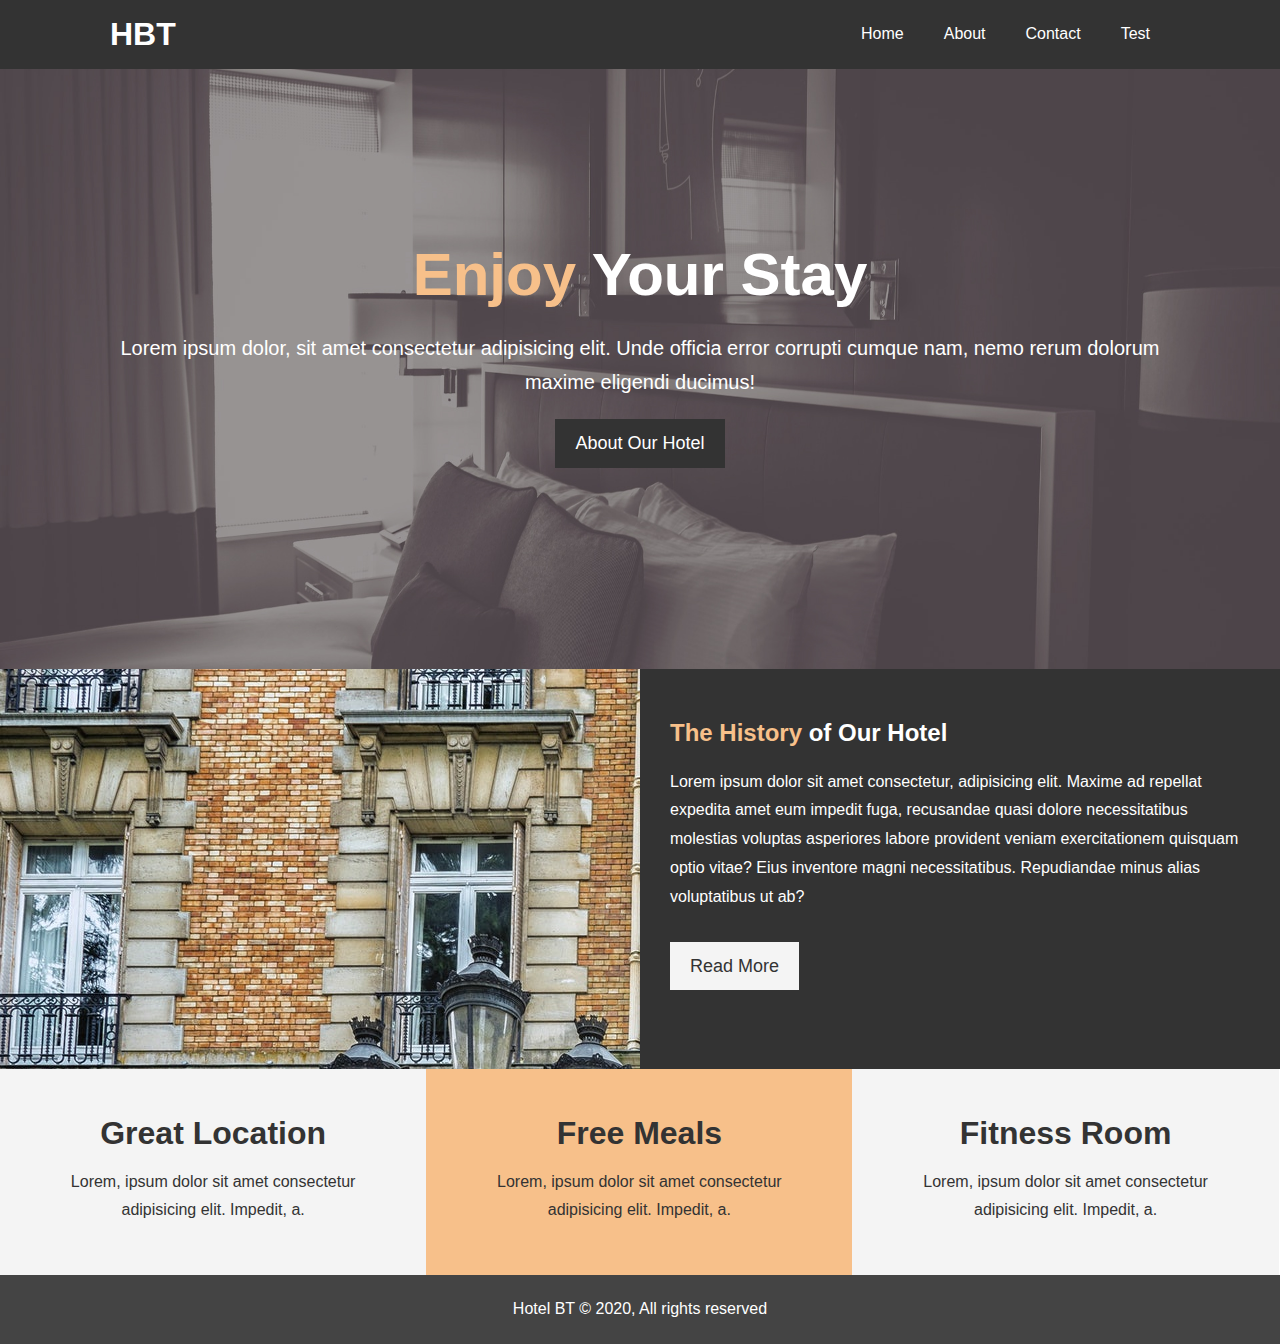
<file: index.html>
<!DOCTYPE html>
<html lang="en">
<head>
    <meta charset="UTF-8">
    <meta name="viewport" content="width=device-width, initial-scale=1.0">
    <title>Hotel BT | Welcome </title>
 <link rel="stylesheet" href="https://cdnjs.cloudflare.com/ajax/libs/font-awesome/5.14.0/css/all.min.css"
        integrity="sha512-1PKOgIY59xJ8Co8+NE6FZ+LOAZKjy+KY8iq0G4B3CyeY6wYHN3yt9PW0XpSriVlkMXe40PTKnXrLnZ9+fkDaog==" 
        crossorigin="anonymous" />
    <link rel="stylesheet" href="css/style.css">
    <!-- 0 to 768px  -->
    <link rel="stylesheet" media="(max-width:768px)" href="css/mobile.css">
</head>

<body>
    <header>
        <nav id="navbar">
            <div class="container">
                <h1 class="logo"><a href="index.html"> HBT </a></h1>
                <ul>
                    <li><a href="index.html">Home</a></li>
                    <li><a href="about.html">About</a></li>
                    <li><a href="contact.html">Contact</a></li>
                    <li><a href="test.html">Test</a></li>
                </ul>
            </div>
        </nav>
    </header>
    <main id="main-content">
        <section id="showcase">
            <div class="container">
                <div class="showcase-content">
                    <h1><span class="text-primary">Enjoy</span> Your Stay</h1>
                    <p class="lead">Lorem ipsum dolor, sit amet consectetur adipisicing elit.
                        Unde officia error corrupti cumque nam,
                        nemo rerum dolorum maxime eligendi ducimus!</p>
                    <a class="btn" href="about.html">About Our Hotel</a>
                </div>
            </div>
        </section>
        <section id="home-info" class="bg-dark">
            <div class="info-img"></div>
            <div class="info-content">
                <h2><span class="text-primary">The History</span> of Our Hotel</h2>
                <p>Lorem ipsum dolor sit amet consectetur, adipisicing elit. Maxime ad repellat expedita amet eum
                    impedit
                    fuga, recusandae quasi dolore necessitatibus molestias voluptas asperiores labore provident veniam
                    exercitationem quisquam optio vitae? Eius inventore magni necessitatibus. Repudiandae minus alias
                    voluptatibus ut ab?</p>
                <a class="btn-light btn" href="about.html">Read More</a>
            </div>
        </section>
        <section id="feature">
            <div class="box bg-light">
                <i class="fas fa-hotel fa-3x"></i>
                <h1>Great Location</h1>
                <p>Lorem, ipsum dolor sit amet
                    consectetur adipisicing elit. Impedit, a.</p>
            </div>
            <div class="box bg-primary">
                <i class="fas fa-utensils fa-3x"></i>
                <h1>Free Meals</h1>
                <p>Lorem, ipsum dolor sit amet
                    consectetur adipisicing elit. Impedit, a.</p>
            </div>
            <div class="box bg-light">
                <i class="fas fa-dumbbell fa-3x"></i>
                <h1>Fitness Room</h1>
                <p>Lorem, ipsum dolor sit amet
                    consectetur adipisicing elit. Impedit, a.</p>
            </div>
        </section>
    </main>
    <div class="clr"></div>
    <footer id="main-footer">
        <p>Hotel BT &copy; 2020, All rights reserved </p>
    </footer>


</body>

</html>
</file>
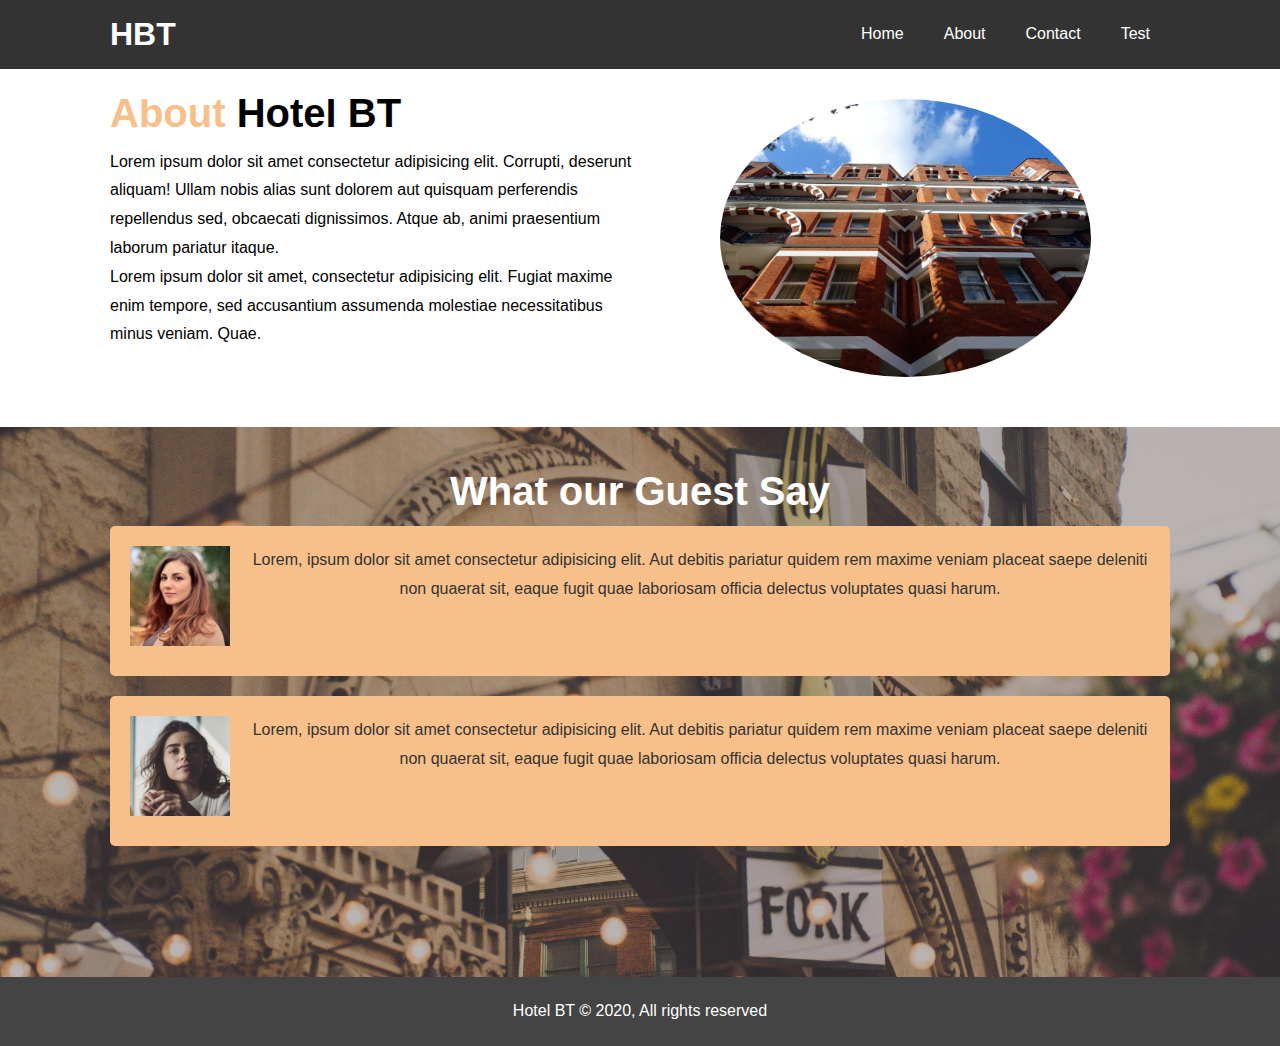
<file: about.html>
<!DOCTYPE html>
<html lang="en">

<head>
    <meta charset="UTF-8">
    <meta name="viewport" content="width=device-width, initial-scale=1.0">
    <title>Hotel BT | Welcome </title>
    <link rel="stylesheet" href="https://cdnjs.cloudflare.com/ajax/libs/font-awesome/5.14.0/css/all.min.css"
        integrity="sha512-1PKOgIY59xJ8Co8+NE6FZ+LOAZKjy+KY8iq0G4B3CyeY6wYHN3yt9PW0XpSriVlkMXe40PTKnXrLnZ9+fkDaog=="
        crossorigin="anonymous" />
    <link rel="stylesheet" href="css/style.css">
    <link rel="stylesheet" media="(max-width:768px)" href="css/mobile.css">
</head>

<body>
    <header>
        <nav id="navbar">
            <div class="container">
                <h1 class="logo"><a href="index.html"> HBT </a></h1>
                <ul>
                    <li><a href="index.html">Home</a></li>
                    <li><a href="about.html">About</a></li>
                    <li><a href="contact.html">Contact</a></li>
                    <li><a href="test.html">Test</a></li>
                </ul>
            </div>
        </nav>
    </header>
    <main id="main-content">
        <section id="about-info">
            <div class="container">
                <div class="info-left">
                    <h2 class="l-heading"><span class="text-primary">About</span> Hotel BT</h2>
                    <p>Lorem ipsum dolor sit amet consectetur adipisicing elit. Corrupti, deserunt aliquam! Ullam nobis
                        alias sunt dolorem aut quisquam perferendis repellendus sed, obcaecati dignissimos. Atque ab,
                        animi praesentium laborum pariatur itaque.</p>
                    <p>
                        Lorem ipsum dolor sit amet, consectetur adipisicing elit. Fugiat maxime enim tempore, sed
                        accusantium assumenda molestiae necessitatibus minus veniam. Quae.
                    </p>
                </div>
                <div class="info-right">
                    <img src="./img/photo-2.jpg" alt="">
                </div>
            </div>
        </section>
        <div class="clr"></div>
        <section id="feedback">
            <div class="container">
                <h2 class="l-heading">What our Guest Say</h2>
                <div class="guest bg-primary">
                    <img src="./img/person-1.jpg" alt="">
                    <p>Lorem, ipsum dolor sit amet consectetur adipisicing elit. Aut debitis pariatur quidem rem maxime
                        veniam placeat saepe deleniti non quaerat sit, eaque fugit quae laboriosam officia delectus
                        voluptates quasi harum.</p>
                </div>

                <div class="guest bg-primary">
                    <img src="./img/person-2.jpg" alt="">
                    <p>Lorem, ipsum dolor sit amet consectetur adipisicing elit. Aut debitis pariatur quidem rem maxime
                        veniam placeat saepe deleniti non quaerat sit, eaque fugit quae laboriosam officia delectus
                        voluptates quasi harum.</p>
                </div>
            </div>
        </section>
    </main>
    <div class="clr"></div>
    <footer id="main-footer">
        <p>Hotel BT &copy; 2020, All rights reserved </p>
    </footer>
</body>

</html>
</file>
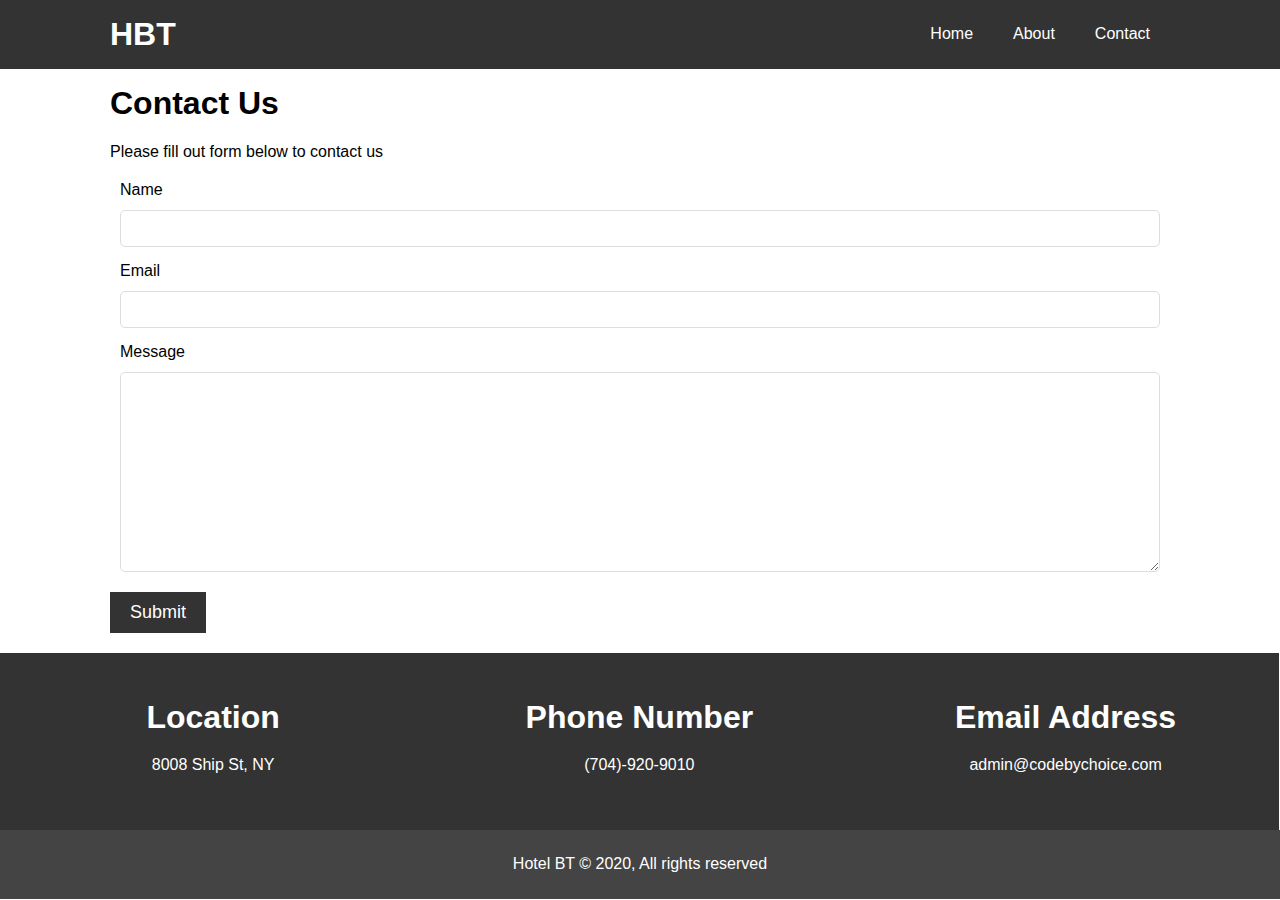
<file: contact.html>
<!DOCTYPE html>
<html lang="en">

<head>
    <meta charset="UTF-8">
    <meta name="viewport" content="width=device-width, initial-scale=1.0">
    <title>Hotel BT | Contact </title>
    <link rel="stylesheet" href="https://use.fontawesome.com/releases/v5.6.1/css/all.css"
        integrity="sha384-gfdkjb5BdAXd+lj+gudLWI+BXq4IuLW5IT+brZEZsLFm++aCMlF1V92rMkPaX4PP" crossorigin="anonymous">
    <link rel="stylesheet" href="css/style.css">
</head>

<body>
    <header>
        <nav id="navbar">
            <div class="container">
                <h1 class="logo"><a href="index.html"> HBT </a></h1>
                <ul>
                    <li><a href="index.html">Home</a></li>
                    <li><a href="about.html">About</a></li>
                    <li><a href="contact.html">Contact</a></li>
                </ul>
            </div>
        </nav>
    </header>
    <main id="main-content">
        <section id="contact-form">
            <div class="container">
                <h1>Contact Us</h1>
                <p>Please fill out form below to contact us</p>
                <form>
                    <div class="form-group">
                        <label for="name">Name</label>
                        <input type="text" name="name" id="name">
                    </div>
                    <div class="form-group">
                        <label for="email">Email</label>
                        <input type="email" name="email" id="email">
                    </div>
                    <div class="form-group">
                        <label for="message">Message</label>
                        <textarea name="name" id="name"></textarea>
                    </div>
                    <button class="btn">Submit</button>
                </form>
            </div>
        </section>
        <section id="contact-info">
            <div class="box bg-dark">
                <i class="fas fa-hotel fa-3x"></i>
                <h1>Location</h1>
                <p>8008 Ship St, NY</p>
            </div>
            <div class="box bg-dark">
                <i class="fas fa-phone fa-3x"></i>
                <h1>Phone Number</h1>
                <p>(704)-920-9010</p>
            </div>
            <div class="box bg-dark">
                <i class="fas fa-envelope fa-3x"></i>
                <h1>Email Address</h1>
                <p>admin@codebychoice.com</p>
            </div>
        </section>
        
    </main>
    <div class="clr"></div>
    <footer id="main-footer">
        <p>Hotel BT &copy; 2020, All rights reserved </p>
    </footer>

    
</body>

</html>
</file>
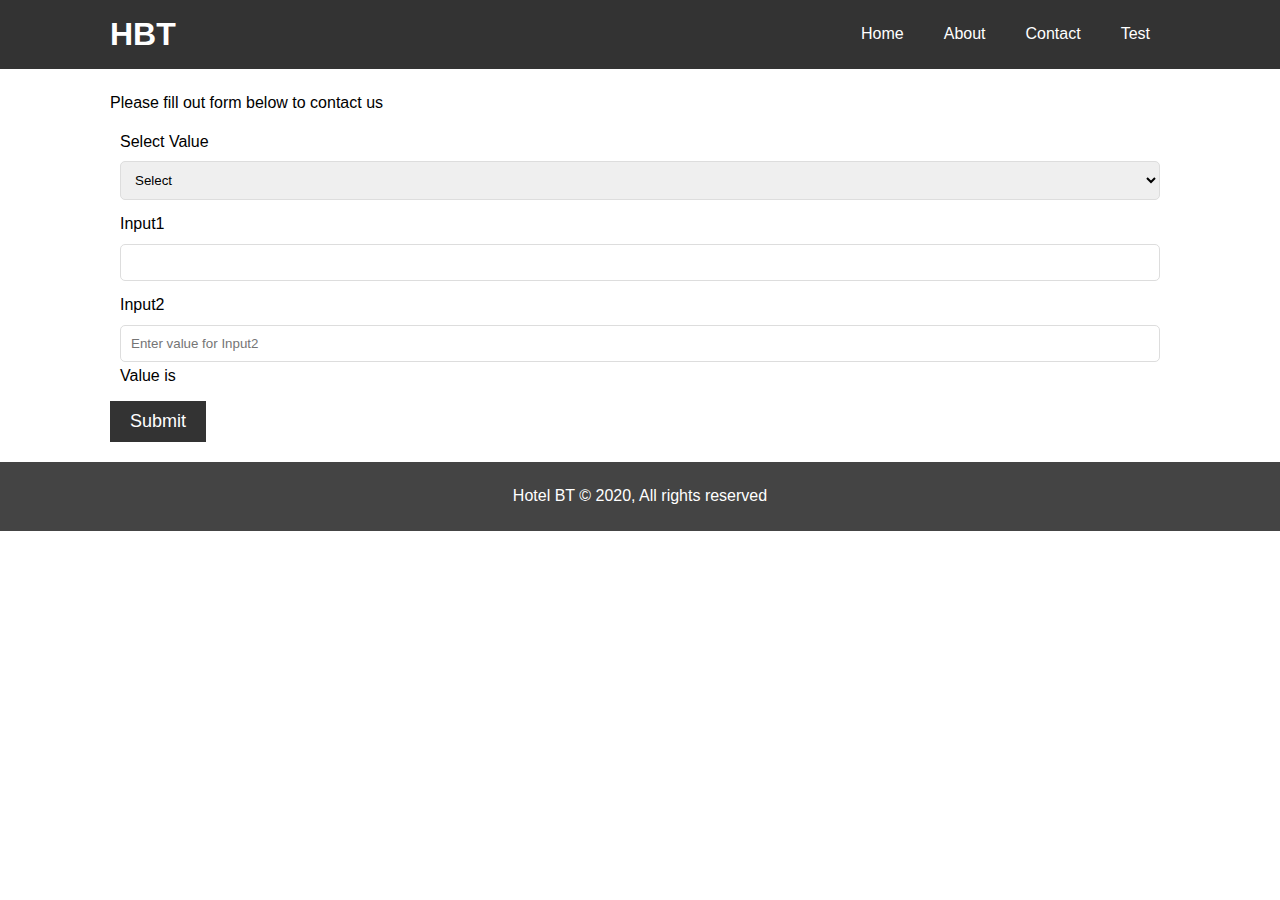
<file: test.html>
<!DOCTYPE html>
<html lang="en">

<head>
    <meta charset="UTF-8">
    <meta name="viewport" content="width=device-width, initial-scale=1.0">
    <title>Hotel BT | Welcome </title>
    <link rel="stylesheet" href="https://cdnjs.cloudflare.com/ajax/libs/font-awesome/5.14.0/css/all.min.css"
        integrity="sha512-1PKOgIY59xJ8Co8+NE6FZ+LOAZKjy+KY8iq0G4B3CyeY6wYHN3yt9PW0XpSriVlkMXe40PTKnXrLnZ9+fkDaog=="
        crossorigin="anonymous" />
    <link rel="stylesheet" href="css/style.css">
    <link rel="stylesheet" media="(max-width:768px)" href="css/mobile.css">
    <script src="js/test.js"></script>
</head>

<body>
    <header>
        <nav id="navbar">
            <div class="container">
                <h1 class="logo"><a href="index.html"> HBT </a></h1>
                <ul>
                    <li><a href="index.html">Home</a></li>
                    <li><a href="about.html">About</a></li>
                    <li><a href="contact.html">Contact</a></li>
                    <li><a href="test.html">Test</a></li>
                </ul>
            </div>
        </nav>
    </header>
    <main id="main-content">
        <section id="contact-form">
            <div class="container">
                <p>Please fill out form below to contact us</p>
                <form>
                    <div class="form-group">
                        <label for="select">Select Value</label>
                        <select id="select" onchange="changeValue(event)">
                            <option value="">Select</option>
                            <option value="One">One</option>
                            <option value="Two">Two</option>
                            <option value="Three">Three</option>
                        </select>
                    </div>
                    <div class="form-group">
                        <label for="input1">Input1</label>
                        <input type="text" name="input1" id="input1"
                        style="cursor: not-allowed;"
                        readonly>
                    </div>
                    <div class="form-group" id="input2-div">
                        <label for="input2">Input2</label>
                        <input type="text" name="input2" id="input2" placeholder="Enter value for Input2"
                        onkeyup="changeInput();" 
                        style="cursor: not-allowed;"
                        readonly>
                        <p>Value is <span id="input2val"></span></p>
                    </div>

                    <button class="btn">Submit</button>
                </form>
            </div>
        </section>
    </main>
    <div class="clr"></div>
    <footer id="main-footer">
        <p>Hotel BT &copy; 2020, All rights reserved </p>
    </footer>
</body>

</html>
</file>
<file: css/mobile.css>
#navbar h1{
    float: none;
    text-align: center;    
}
#navbar ul, #navbar ul li{
    float: none;
}
#navbar li a{
    padding: 5px;
    border-bottom: 1px dotted #444;
}

/* showcase */
#showcase .showcase-content{
    padding-top: 70px;
}

/* Home Info */
#home-info{
    height: 550px;    
}
#home-info .info-img{
    display: none;
}
#home-info .info-content{
    width: 100%;
    float: none;    
    text-align: center;
}
/* Feature */
.box{
    float: none;
    width: 100%;
}

/* About */
#about-info .info-left, 
#about-info .info-right{    
    float: none;
    width : 100%;
    
}
#about-info .info-right{
    margin-top: 25px;
}

.l-heading{
    text-align: center;
}

/* feedback */
#feedback{
    height: 700px;
}
#feedback .guest{
    height: 100%;
}

#contact-info .box{
    border-bottom: 1px dotted #444;
}
</file>
<file: css/style.css>
/* Reset */
*{
    margin: 0;
    padding: 0;
    box-sizing: border-box;
}

/* Main Styling */
body{
    font-family: Arial, Helvetica, sans-serif;
    line-height: 1.8em;
}

a{
    color: #333;
    text-decoration: none;
}
h1, h2, h3{
    padding-bottom: 20px;
}

/* Utility */
.container{
    max-width: 1100px;
    margin: auto;
    overflow: auto;
    padding: 0px 20px;
}

.text-primary{
    color: #f7c08a;
}

.lead{
    font-size: 20px;
}


.btn{
    display: inline-block;
    font-size: 18px;
    color: #fff;
    background: #333;
    padding: 10px 20px;
    border: none;
    cursor: pointer;
}

.btn:hover{
    background: #f7c08a;
    color: #333;
}

.btn-light{
    background:#f4f4f4;
    color: #333;
}

.bg-dark{
    background: #333;
    color: #fff;
}
.bg-light{
    background: #f4f4f4;
    color: #333;
}
.bg-primary{
    background: #f7c08a;
    color: #333;
}

.clr{
    clear: both;
}

.l-heading{
    font-size: 40px;
}

/* Navbar */
#navbar{
    background-color: #333;
    color: #fff;
    overflow: auto;
}
#navbar a{
    color: #fff;
}

#navbar h1{
    float: left;
    padding-top: 20px;
}
#navbar ul{
    float: right;
    list-style: none;
}

#navbar ul li{
    float: left;
}

#navbar li a{
    display: block;
    padding: 20px;
    text-align: center;
}

#navbar li a:hover{
    background-color: #444;
    color: #f7c08a;
}

/* Showcase */
#showcase{
    background: url('../img/showcase.jpg') 
                no-repeat center center/cover;
    height: 600px;
}

#showcase .showcase-content{
    color: #fff;
    text-align: center;
    padding-top: 170px;
}

#showcase .showcase-content h1{
    font-size: 60px;
    line-height: 1.2em;
}

#showcase .showcase-content p{
    padding-bottom: 20px;
    line-height: 1.7em;
    
}

/* Home Info */
#home-info{
    height: 400px;
    
}

#home-info .info-img{
    background: url('../img/photo-1.jpg') no-repeat;
    min-height: 100%;
    width: 50%;
    float: left;
}

#home-info .info-content{
    width: 50%;
    float: right;
    height: 100%;
    padding: 50px 30px;
    overflow: hidden;
}

#home-info .info-content p {
    padding-bottom: 30px;
}

/* Feature */

.box{
    float: left;
    width: 33.3%;
    padding : 50px;
    text-align: center;
    min-height: 100%;
   
}

.box i{
    margin-bottom: 10px;
}
/* main-footer */
#main-footer{
    text-align: center;
    padding : 20px;
    background: #444;
    color: #fff;
}

/* Contact */
#contact-form {
    margin: 20px 0;
}
#contact-form .form-group{
    margin: 10px;
}

#contact-form .form-group label{
    display: block;
    margin-bottom: 5px;
}
#contact-form .form-group input, 
#contact-form .form-group textarea,
#contact-form .form-group select {
    width: 100%;
    padding: 10px;
    border: 1px #ddd solid;
    border-radius: 5px;
}

#contact-form .form-group textarea{
    height: 200px;
}
#contact-form .form-group select:focus, 
#contact-form .form-group input:focus, 
#contact-form .form-group textarea:focus{
    outline: none;
    border-color: #f7c08a;
    
}
/* About */
#about-info{
    padding: 30px 10px;
   
}
#about-info .info-left{
    width : 50%;
    float: left;
    min-height: 100%;
}

#about-info .info-right{
    width : 50%;
    float: right;
    min-height: 100%;
}

#about-info .info-right img{
    display: block;
    width: 70%;
    margin: auto;
    border-radius: 50%;
    margin-bottom: 20px;
}

/* Feedback */
#feedback{
    background: url('../img/test-bg.jpg') no-repeat center center/cover;
    height: 550px;
    text-align: center;
    padding-top: 50px;
    color: #fff;
    position: relative;
    z-index: 1;
}

#feedback .guest{
    height: 150px;
}
#feedback .guest{
    padding: 20px;
    margin-bottom: 20px;
    border-radius: 5px;
}
#feedback .guest img{
    width: 100px;
    float: left;
    margin-right: 20px;
    
}
</file>
